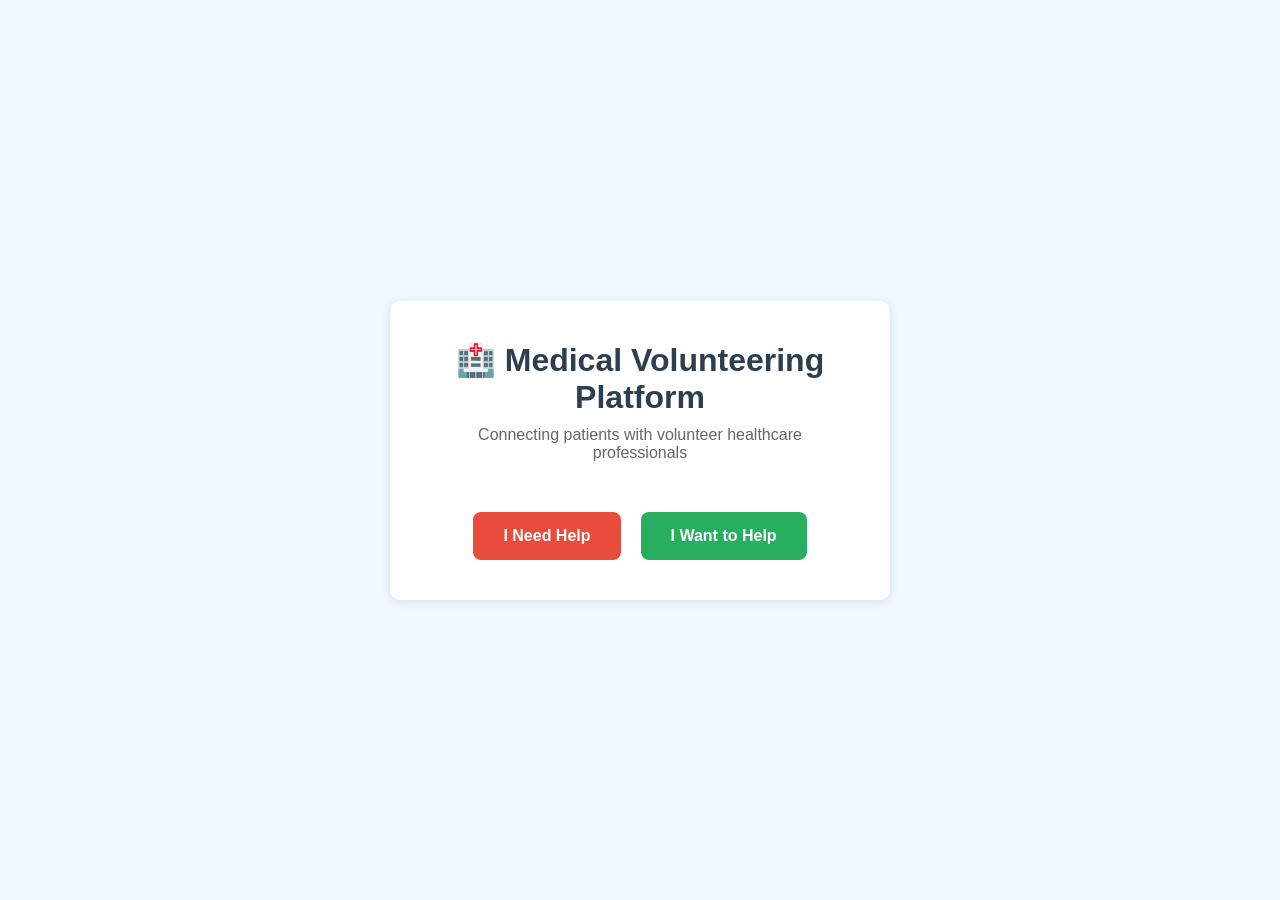
<file: frontend/index.html>
<!DOCTYPE html>
<html lang="en">
<head>
    <meta charset="UTF-8">
    <meta name="viewport" content="width=device-width, initial-scale=1.0">
    <title>Medical Volunteering Platform</title>
    <link rel="stylesheet" href="style.css">
</head>
<body>
    <div class="container">
        <h1>🏥 Medical Volunteering Platform</h1>
        <p>Connecting patients with volunteer healthcare professionals</p>
        <div class="buttons">
            <a href="register-patient.html" class="btn btn-patient">
                I Need Help
            </a>
            <a href="register-volunteer.html" class="btn btn-volunteer">
                I Want to Help
            </a>
        </div>
    </div>
    <script src="app.js"></script>
</body>
</html>
</file>
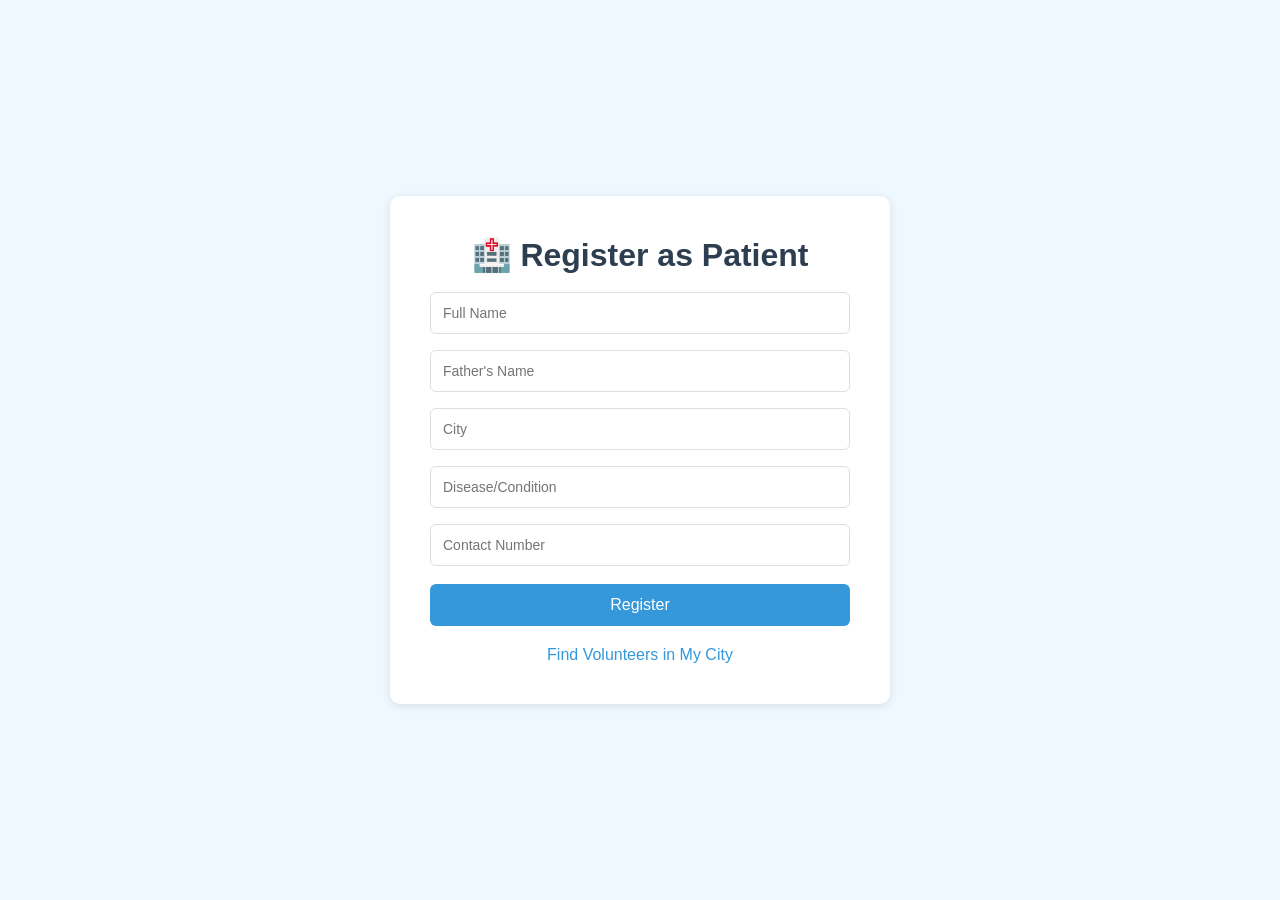
<file: frontend/register-patient.html>
<!DOCTYPE html>
<html lang="en">
<head>
    <meta charset="UTF-8">
    <meta name="viewport" content="width=device-width, initial-scale=1.0">
    <title>Register as Patient</title>
    <link rel="stylesheet" href="style.css">
</head>
<body>
    <div class="container">
        <h1>🏥 Register as Patient</h1>
        <form id="patientForm">
            <input type="text" id="name" placeholder="Full Name" required>
            <input type="text" id="father_name" placeholder="Father's Name" required>
            <input type="text" id="city" placeholder="City" required>
            <input type="text" id="disease" placeholder="Disease/Condition" required>
            <input type="text" id="contact_number" placeholder="Contact Number" required>
            <button type="submit">Register</button>
        </form>
        <p id="message"></p>
        <a href="volunteers.html">Find Volunteers in My City</a>
    </div>
    <script src="app.js"></script>
</body>
</html>
</file>
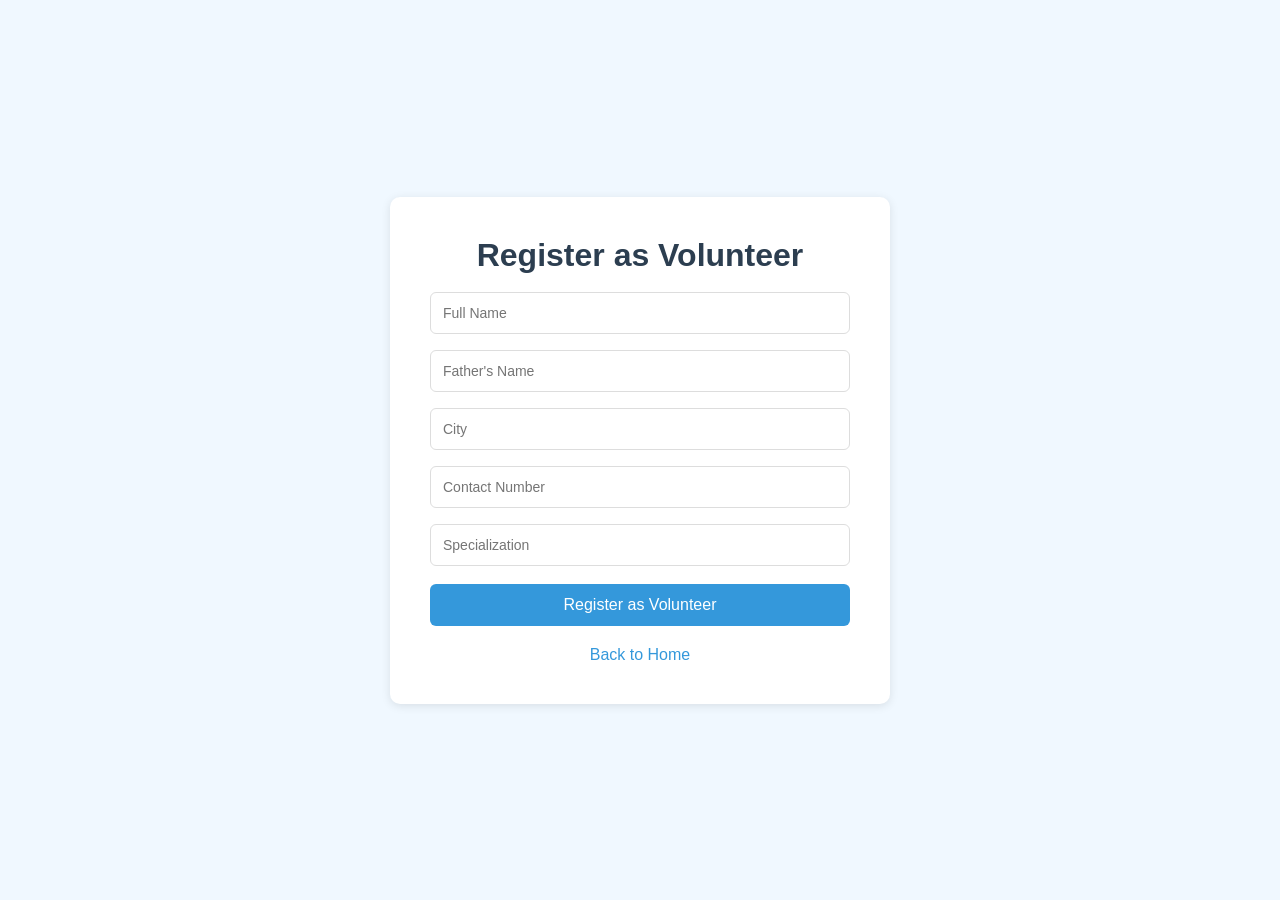
<file: frontend/register-volunteer.html>
<!DOCTYPE html>
<html lang="en">
<head>
    <meta charset="UTF-8">
    <meta name="viewport" content="width=device-width, initial-scale=1.0">
    <title>Register as Volunteer</title>
    <link rel="stylesheet" href="style.css">
</head>
<body>
    <div class="container">
        <h1> Register as Volunteer</h1>
        <form id="volunteerForm">
            <input type="text" id="name" placeholder="Full Name" required>
            <input type="text" id="father_name" placeholder="Father's Name" required>
            <input type="text" id="city" placeholder="City" required>
            <input type="text" id="contact_number" placeholder="Contact Number" required>
            <input type="text" id="specialization" placeholder="Specialization" required>
            <button type="submit">Register as Volunteer</button>
        </form>
        <p id="message"></p>
        <a href="index.html">Back to Home</a>
    </div>
    <script src="app.js"></script>
</body>
</html>
</file>
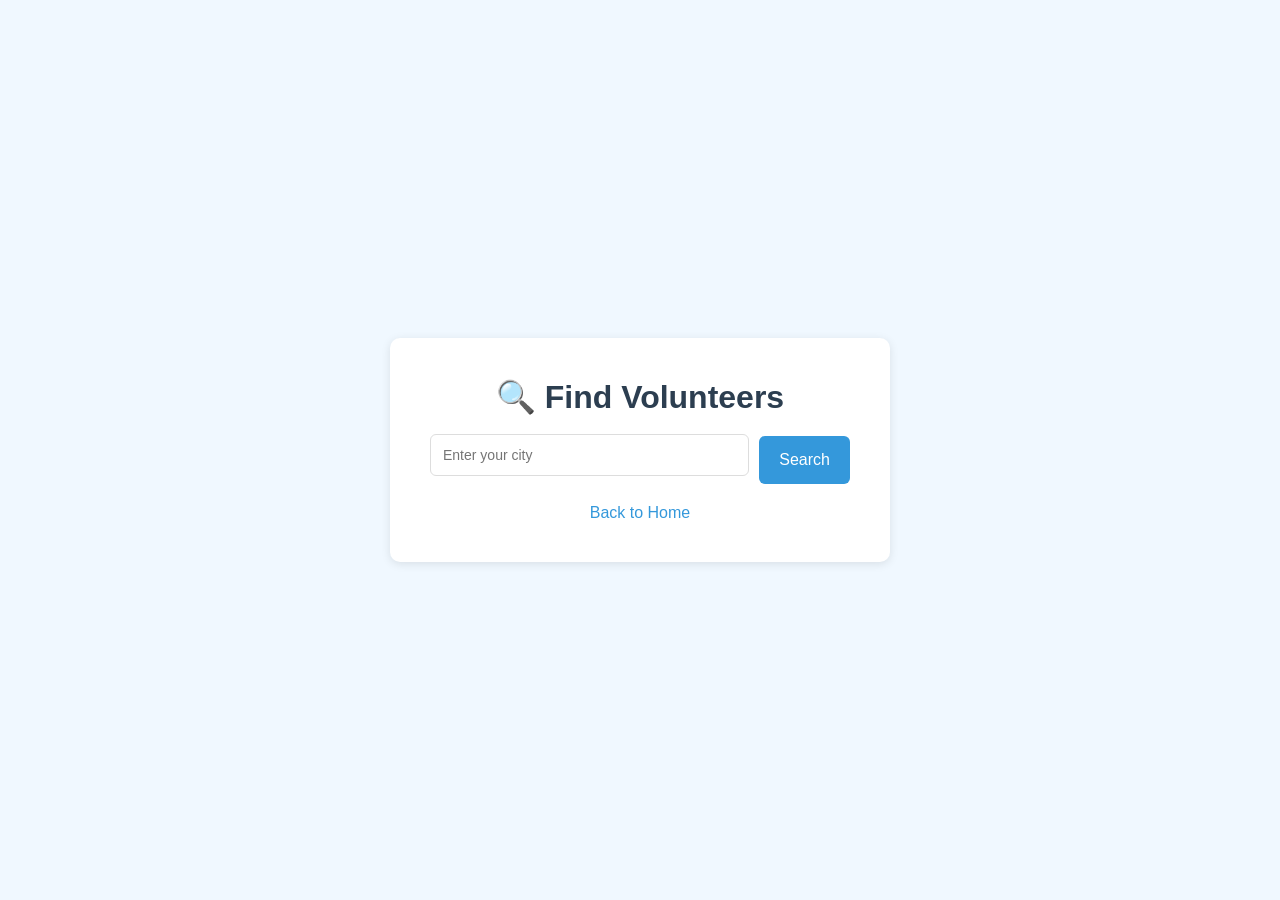
<file: frontend/volunteers.html>
<!DOCTYPE html>
<html lang="en">
<head>
    <meta charset="UTF-8">
    <meta name="viewport" content="width=device-width, initial-scale=1.0">
    <title>Find Volunteers</title>
    <link rel="stylesheet" href="style.css">
</head>
<body>
    <div class="container">
        <h1>🔍 Find Volunteers</h1>
        <div class="search-box">
            <input type="text" id="citySearch" placeholder="Enter your city">
            <button onclick="searchVolunteers()">Search</button>
        </div>
        <div id="results"></div>
        <a href="index.html">Back to Home</a>
    </div>
    <script src="app.js"></script>
</body>
</html>
</file>
<file: frontend/style.css>
* {
    margin: 0;
    padding: 0;
    box-sizing: border-box;
}

body {
    font-family: Arial, sans-serif;
    background-color: #f0f8ff;
    display: flex;
    justify-content: center;
    align-items: center;
    min-height: 100vh;
}

.container {
    background: white;
    padding: 40px;
    border-radius: 10px;
    box-shadow: 0 2px 10px rgba(0,0,0,0.1);
    width: 100%;
    max-width: 500px;
    text-align: center;
}

h1 {
    color: #2c3e50;
    margin-bottom: 10px;
}

p {
    color: #666;
    margin-bottom: 20px;
}

.buttons {
    display: flex;
    gap: 20px;
    justify-content: center;
    margin-top: 30px;
}

.btn {
    padding: 15px 30px;
    border-radius: 8px;
    text-decoration: none;
    font-size: 16px;
    font-weight: bold;
}

.btn-patient {
    background-color: #e74c3c;
    color: white;
}

.btn-volunteer {
    background-color: #27ae60;
    color: white;
}

input {
    width: 100%;
    padding: 12px;
    margin: 8px 0;
    border: 1px solid #ddd;
    border-radius: 6px;
    font-size: 14px;
}

button {
    width: 100%;
    padding: 12px;
    background-color: #3498db;
    color: white;
    border: none;
    border-radius: 6px;
    font-size: 16px;
    cursor: pointer;
    margin-top: 10px;
}

button:hover {
    background-color: #2980b9;
}

.volunteer-card {
    background: #f8f9fa;
    border: 1px solid #dee2e6;
    border-radius: 8px;
    padding: 15px;
    margin: 10px 0;
    text-align: left;
}

a {
    display: block;
    margin-top: 20px;
    color: #3498db;
    text-decoration: none;
}

#message {
    margin-top: 15px;
    font-weight: bold;
}

.search-box {
    display: flex;
    gap: 10px;
    margin-bottom: 20px;
}

.search-box input {
    flex: 1;
}

.search-box button {
    width: auto;
    padding: 12px 20px;
}
</file>
